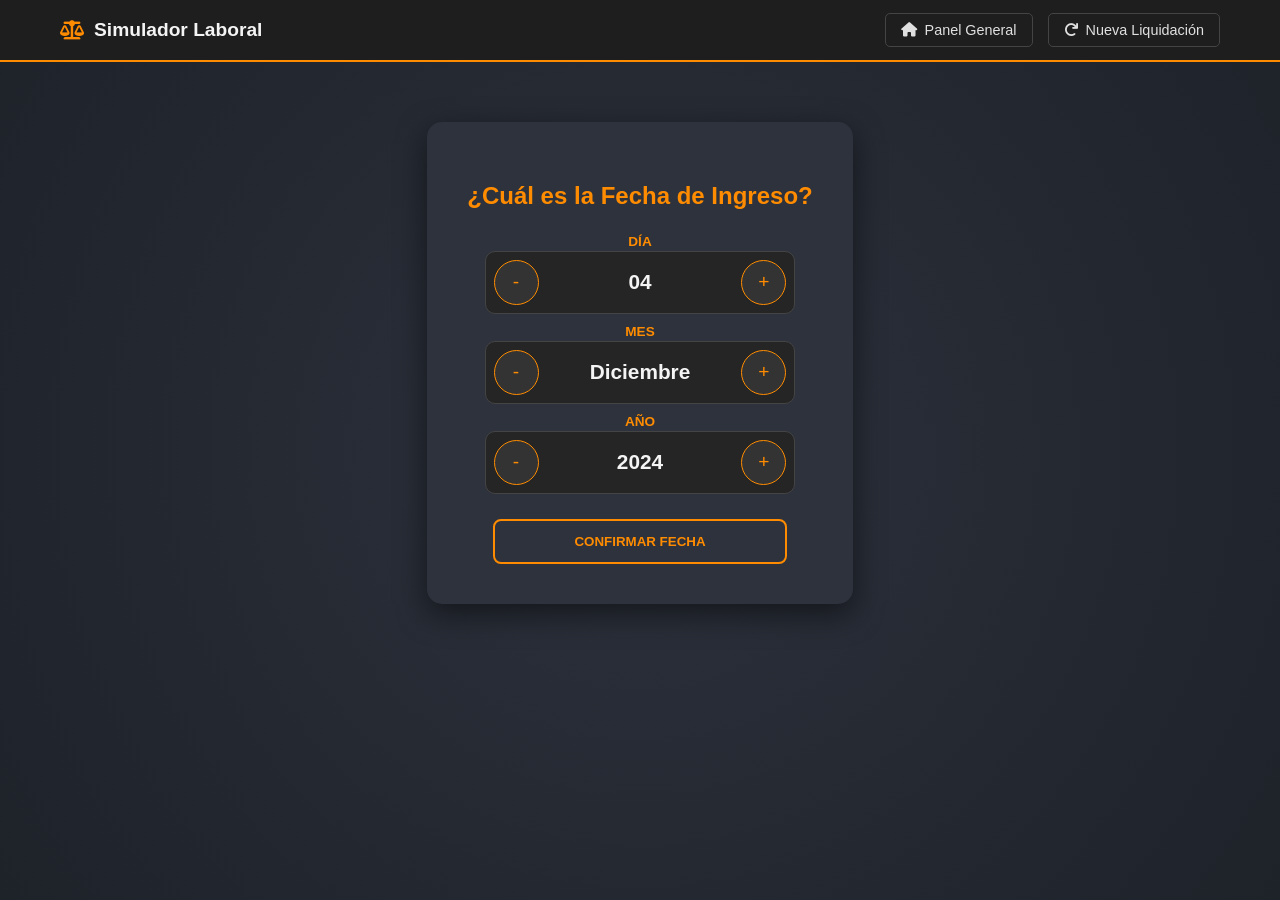
<file: indemnizaciones/index.html>
<!DOCTYPE html>
<html lang="es">
<head>
    <meta charset="UTF-8">
    <meta name="viewport" content="width=device-width, initial-scale=1.0">
    <title>Calculadora Laboral | Estudio Lucione</title>
    <link rel="stylesheet" href="../style.css">
    <link rel="stylesheet" href="https://cdnjs.cloudflare.com/ajax/libs/font-awesome/6.0.0/css/all.min.css">
    <style>
        body {
            padding-top: 10px !important;
        }
        /* Ajuste inmediato para elevar la tarjeta cerca del header */
        #seccion-indemnizaciones .app-container {
            margin-top: 0 !important;
            padding-top: 60 !important;
        }
        #seccion-indemnizaciones .question-card {
            margin-top: 5px !important;
            padding: 20px !important;
            min-height: auto !important; /* Permite que la tarjeta se adapte al contenido */
        }
        /* Ajuste de etiquetas para ahorrar espacio vertical */
        .date-label {
            color: var(--accent);
            font-weight: bold;
            margin-bottom: 2px;
            font-size: 0.85rem;
            text-transform: uppercase;
        }
    </style>
</head>
<body>
    <header class="navbar">
        <div class="navbar-content">
            <div class="brand">
                <i class="fas fa-balance-scale"></i>
                <span>Simulador Laboral</span>
            </div>
            <button class="hamburger" id="btn-hamburguesa">
                <i class="fas fa-bars"></i>
            </button>
            <nav class="nav-links" id="menu-links">
                <a href="../index.html" class="nav-item"><i class="fas fa-home"></i> Panel General</a>
                <a href="index.html" class="nav-item"><i class="fas fa-redo"></i> Nueva Liquidación</a>
            </nav>
        </div>
    </header>

    <main class="app-container">
        <section class="wizard-section">
            <div id="seccion-indemnizaciones">
                <div id="question-card" class="card">
                    <h2 id="question-text" style="margin-bottom: 1.5rem;">Cargando simulador...</h2>
                    
                    <div id="options-container" class="options"></div>
                    
                    <div id="options-date" style="display:none; flex-direction: column; align-items: center; gap: 10px; width: 100%;">
                        
                        <div class="date-row-mobile">
                            <label class="date-label">DÍA</label>
                            <div class="stepper-container">
                                <button type="button" class="btn-step" onclick="cambiarValor('dia', -1)">-</button>
                                <span id="display-dia" class="value-display">01</span>
                                <button type="button" class="btn-step" onclick="cambiarValor('dia', 1)">+</button>
                            </div>
                        </div>

                        <div class="date-row-mobile">
                            <label class="date-label">MES</label>
                            <div class="stepper-container">
                                <button type="button" class="btn-step" onclick="cambiarValor('mes', -1)">-</button>
                                <span id="display-mes" class="value-display" data-mes="0" style="min-width: 130px;">Enero</span>
                                <button type="button" class="btn-step" onclick="cambiarValor('mes', 1)">+</button>
                            </div>
                        </div>

                        <div class="date-row-mobile">
                            <label class="date-label">AÑO</label>
                            <div class="stepper-container">
                                <button type="button" class="btn-step" onclick="cambiarValor('anio', -1)">-</button>
                                <span id="display-anio" class="value-display">2020</span>
                                <button type="button" class="btn-step" onclick="cambiarValor('anio', 1)">+</button>
                            </div>
                        </div>

                        <button class="btn-opt" id="btn-confirmar-date" style="width: 85%; margin-top: 15px;">CONFIRMAR FECHA</button>
                    </div>
                </div>
            </div>
        </section>
    </main>

    <script src="script.js"></script>
    <script>
        // Lógica de la hamburguesa para que funcione igual que en Sucesiones
        const btnMenu = document.getElementById('btn-hamburguesa');
        const menuLinks = document.getElementById('menu-links');

        if(btnMenu) {
            btnMenu.addEventListener('click', () => {
                menuLinks.classList.toggle('show');
            });
        }
    </script>
</body>
</html>
</file>
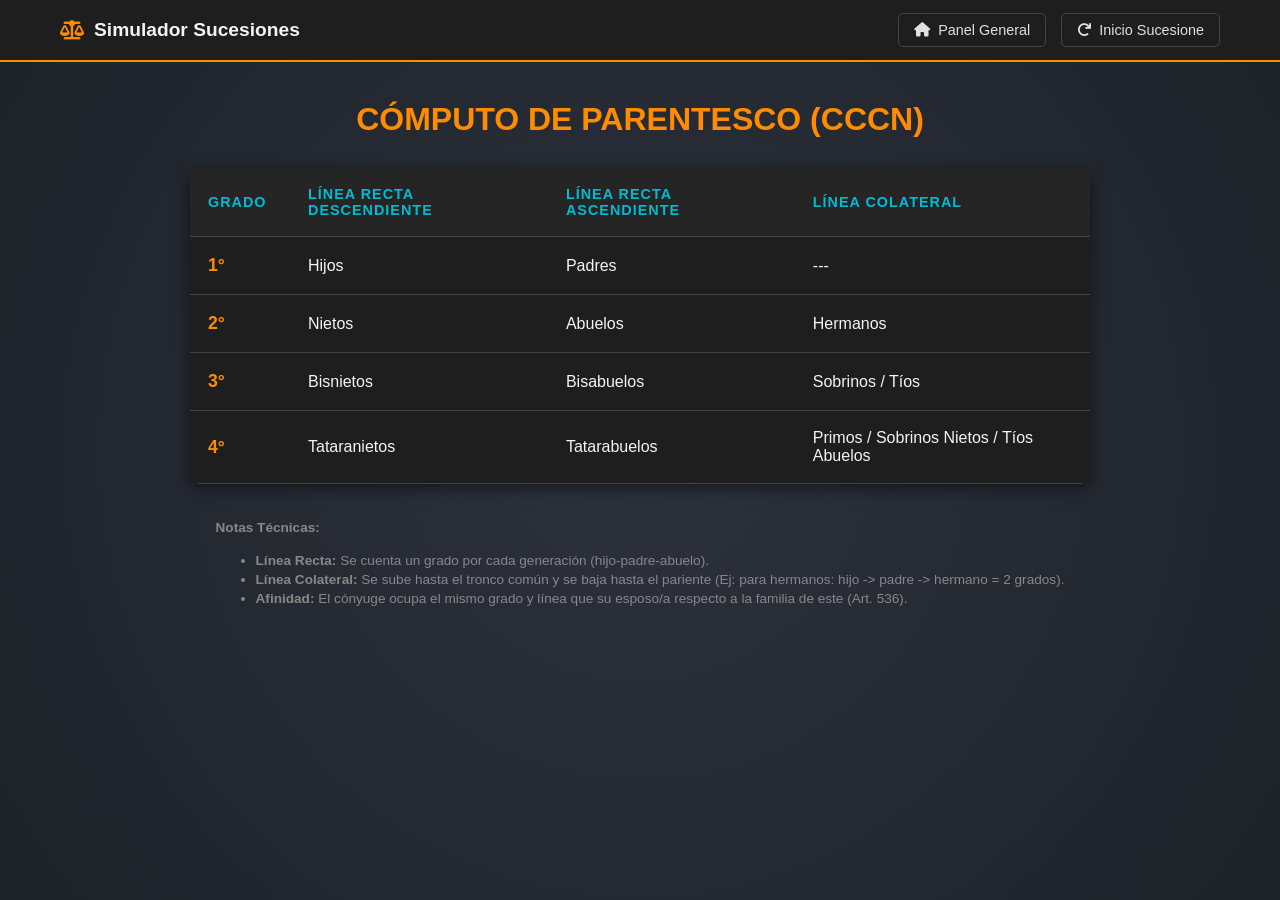
<file: sucesiones/grados.html>
<!DOCTYPE html>
<html lang="es">

<head>
    <meta charset="UTF-8">
    <title>Referencia de Grados de Parentesco</title>
    <style>
        :root {
            --bg: #121212;
            --card: #1e1e1e;
            --accent: #ff8c00;
            --text: #e0e0e0;
            --line: #444;
            --blue: #00bcd4;
        }

        body {
            font-family: 'Segoe UI', sans-serif;
            background: var(--bg);
            color: var(--text);
            padding: 40px;
            display: flex;
            flex-direction: column;
            align-items: center;
        }

        h1 {
            color: var(--accent);
            margin-bottom: 30px;
        }

        table {
            border-collapse: collapse;
            width: 900px;
            background: var(--card);
            border-radius: 10px;
            overflow: hidden;
            box-shadow: 0 4px 15px rgba(0, 0, 0, 0.5);
        }

        th,
        td {
            padding: 18px;
            text-align: left;
            border-bottom: 1px solid var(--line);
        }

        th {
            background: #252525;
            color: var(--blue);
            text-transform: uppercase;
            font-size: 0.9rem;
            letter-spacing: 1px;
        }

        tr:hover {
            background: rgba(255, 255, 255, 0.03);
        }

        .grado-num {
            font-weight: bold;
            color: var(--accent);
            font-size: 1.1rem;
            width: 100px;
        }

        .linea-desc {
            color: #8bc34a;
            font-weight: bold;
        }

        .linea-asc {
            color: #f1c40f;
            font-weight: bold;
        }

        .linea-col {
            color: #e91e63;
            font-weight: bold;
        }

        .nota {
            margin-top: 20px;
            font-size: 0.85rem;
            color: #888;
            max-width: 900px;
            line-height: 1.4;
        }
    </style>
    <link rel="stylesheet" href="../style.css">
    <link rel="stylesheet" href="https://cdnjs.cloudflare.com/ajax/libs/font-awesome/6.0.0/css/all.min.css">
</head>

<body>
    <header class="navbar">
        <div class="navbar-content">
            <div class="brand">
                <i class="fas fa-balance-scale"></i>
                <span>Simulador Sucesiones</span>
            </div>
            <button class="hamburger" id="btn-hamburguesa"><i class="fas fa-bars"></i></button>
            <nav class="nav-links" id="menu-links">
                <a href="../index.html" class="nav-item">
                    <i class="fas fa-home"></i> Panel General
                </a>
                <a href="index.html" class="nav-item">
                    <i class="fas fa-redo"></i> Inicio Sucesione
                </a>
            </nav>
        </div>
    </header>

    <h1>CÓMPUTO DE PARENTESCO (CCCN)</h1>

    <table>
        <thead>
            <tr>
                <th>Grado</th>
                <th>Línea Recta Descendiente</th>
                <th>Línea Recta Ascendiente</th>
                <th>Línea Colateral</th>
            </tr>
        </thead>
        <tbody>
            <tr>
                <td class="grado-num">1°</td>
                <td>Hijos</td>
                <td>Padres</td>
                <td>---</td>
            </tr>
            <tr>
                <td class="grado-num">2°</td>
                <td>Nietos</td>
                <td>Abuelos</td>
                <td>Hermanos</td>
            </tr>
            <tr>
                <td class="grado-num">3°</td>
                <td>Bisnietos</td>
                <td>Bisabuelos</td>
                <td>Sobrinos / Tíos</td>
            </tr>
            <tr>
                <td class="grado-num">4°</td>
                <td>Tataranietos</td>
                <td>Tatarabuelos</td>
                <td>Primos / Sobrinos Nietos / Tíos Abuelos</td>
            </tr>
        </tbody>
    </table>

    <div class="nota">
        <p><strong>Notas Técnicas:</strong></p>
        <ul>
            <li><strong>Línea Recta:</strong> Se cuenta un grado por cada generación (hijo-padre-abuelo).</li>
            <li><strong>Línea Colateral:</strong> Se sube hasta el tronco común y se baja hasta el pariente (Ej: para
                hermanos: hijo -> padre -> hermano = 2 grados).</li>
            <li><strong>Afinidad:</strong> El cónyuge ocupa el mismo grado y línea que su esposo/a respecto a la familia
                de este (Art. 536).</li>
        </ul>
    </div>

</body>
<script>
    const btnMenu = document.getElementById('btn-hamburguesa');
    const menuLinks = document.getElementById('menu-links');
    btnMenu.addEventListener('click', () => { menuLinks.classList.toggle('show'); });
</script>

</html>
</file>
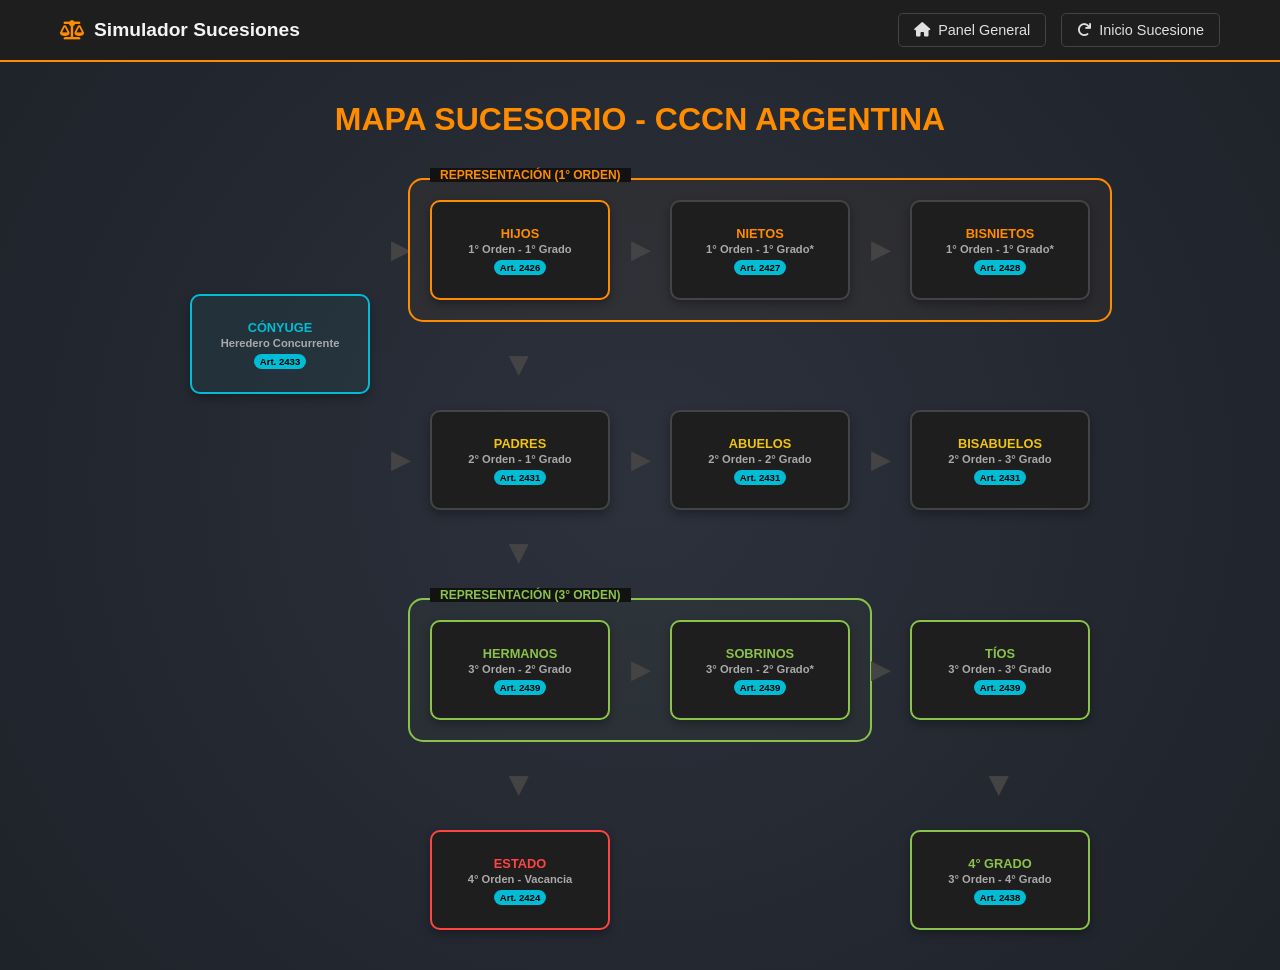
<file: sucesiones/mapa.html>
<!DOCTYPE html>
<html lang="es">
<head>
    <meta charset="UTF-8">
    <title>Mapa Sucesorio - Desglose 3er Orden</title>
    <style>
        :root {
            --bg: #121212;
            --card: #1e1e1e;
            --accent: #ff8c00;
            --text: #e0e0e0;
            --law: #00bcd4;
            --line: #555;
            --yellow: #f1c40f;
            --green: #8bc34a;
            --ancho-cuadro: 180px;
            --alto-cuadro: 100px;
            --distancia-h: 60px;
            --distancia-v: 60px;
        }

        body {
            font-family: 'Segoe UI', sans-serif;
            background: var(--bg);
            color: var(--text);
            padding: 40px;
            display: flex;
            flex-direction: column;
            align-items: center;
        }

        .master-grid {
            display: grid;
            /* Se mantiene la estructura de columnas original */
            grid-template-columns: var(--ancho-cuadro) var(--distancia-h) var(--ancho-cuadro) var(--distancia-h) var(--ancho-cuadro) var(--distancia-h) var(--ancho-cuadro);
            grid-auto-rows: min-content;
            align-items: center;
            justify-items: center;
        }

        .node {
            background: var(--card);
            border: 2px solid var(--line);
            border-radius: 10px;
            width: var(--ancho-cuadro);
            height: var(--alto-cuadro);
            display: flex;
            flex-direction: column;
            justify-content: center;
            align-items: center;
            box-sizing: border-box;
            box-shadow: 0 4px 10px rgba(0,0,0,0.3);
            position: relative;
            text-align: center;
            padding: 10px;
        }

        .special { border-color: var(--law); background: rgba(0, 188, 212, 0.05); }
        .highlight { border-color: var(--accent); }
        .node-title { font-weight: bold; color: var(--accent); font-size: 0.8rem; text-transform: uppercase; margin-bottom: 2px; }
        .node-desc { font-size: 0.7rem; color: #aaa; }

        .law-balloon {
            background: var(--law);
            color: #000;
            font-size: 0.6rem;
            font-weight: bold;
            padding: 2px 6px;
            border-radius: 10px;
            cursor: help;
            margin-top: 5px;
        }

        .tooltip {
            visibility: hidden;
            position: absolute;
            background: #252525;
            color: #fff;
            padding: 12px;
            border-radius: 8px;
            width: 240px;
            font-weight: normal;
            border: 1px solid var(--law);
            z-index: 100;
            left: 50%;
            transform: translateX(-50%);
            bottom: 135%;
            opacity: 0;
            transition: opacity 0.3s;
            font-size: 0.8rem;
            line-height: 1.3;
        }

        .law-balloon:hover .tooltip { visibility: visible; opacity: 1; }

        .group-box {
            grid-column: 3 / 8; /* Ajustado para incluir el tercer cuadro del desglose */
            border: 2px solid var(--accent);
            border-radius: 15px;
            padding: 20px;
            display: grid;
            /* Tres columnas de cuadros y dos de flechas */
            grid-template-columns: var(--ancho-cuadro) var(--distancia-h) var(--ancho-cuadro) var(--distancia-h) var(--ancho-cuadro);
            align-items: center;
            justify-items: center;
            background: rgba(255, 140, 0, 0.03);
            position: relative;
        }

        .group-title {
            position: absolute;
            top: -12px;
            left: 20px;
            background: var(--bg);
            padding: 0 10px;
            color: var(--accent);
            font-weight: bold;
            font-size: 0.75rem;
        }

        .triangle { font-size: 24px; color: var(--line); display: inline-block; }
        .t-down { transform: rotate(90deg); margin: calc(var(--distancia-v) / 2) 0; }
        .t-right { transform: rotate(0deg); }
        
        .conyuge-pos { grid-column: 1; grid-row: 1 / 4; align-self: center; }
        .eje-central { grid-column: 3; }
    </style>
    <link rel="stylesheet" href="../style.css"> <link rel="stylesheet" href="https://cdnjs.cloudflare.com/ajax/libs/font-awesome/6.0.0/css/all.min.css">
</head>
<body>
    <header class="navbar">
    <div class="navbar-content">
        <div class="brand">
            <i class="fas fa-balance-scale"></i>
            <span>Simulador Sucesiones</span>
        </div>
        <button class="hamburger" id="btn-hamburguesa"><i class="fas fa-bars"></i></button>
        <nav class="nav-links" id="menu-links">
                <a href="../index.html" class="nav-item">
                    <i class="fas fa-home"></i> Panel General
                </a>
                <a href="index.html" class="nav-item">
                    <i class="fas fa-redo"></i> Inicio Sucesione
                </a>
            </nav>
</nav>
    </div>
</header>

    <h1 style="color: var(--accent); margin-bottom: 40px;">MAPA SUCESORIO - CCCN ARGENTINA</h1>

    <div class="master-grid">
        
        <div class="node special conyuge-pos">
            <span class="node-title" style="color: var(--law);">CÓNYUGE</span>
            <span class="node-desc">Heredero Concurrente</span>
            <div class="law-balloon">Art. 2433
                <div class="tooltip">Concurre con 1° y 2° orden. Excluye a todos los colaterales del 3° orden.</div>
            </div>
        </div>

        <div style="grid-column: 2; grid-row: 1;"><span class="triangle t-right">▶</span></div>
        <div style="grid-column: 2; grid-row: 3;"><span class="triangle t-right">▶</span></div>

        <div class="group-box" style="grid-row: 1;">
            <div class="group-title">REPRESENTACIÓN (1° ORDEN)</div>
            <div class="node highlight">
                <span class="node-title">HIJOS</span><span class="node-desc">1° Orden - 1° Grado</span>
                <div class="law-balloon">Art. 2426<div class="tooltip">Heredan por derecho propio y partes iguales.</div></div>
            </div>
            <span class="triangle">▶</span>
            <div class="node">
                <span class="node-title">NIETOS</span><span class="node-desc">1° Orden - 1° Grado*</span>
                <div class="law-balloon">Art. 2427<div class="tooltip">Suben al grado del prefallecido por representación.</div></div>
            </div>
            <span class="triangle">▶</span>
            <div class="node">
                <span class="node-title">BISNIETOS</span><span class="node-desc">1° Orden - 1° Grado*</span>
                <div class="law-balloon">Art. 2428<div class="tooltip">Heredan por representación en lugar de sus ascendientes.</div></div>
            </div>
        </div>

        <span class="triangle t-down eje-central" style="grid-row: 2;">▶</span>

        <div class="node eje-central" style="grid-row: 3;">
            <span class="node-title" style="color: var(--yellow);">PADRES</span>
            <span class="node-desc">2° Orden - 1° Grado</span>
            <div class="law-balloon">Art. 2431<div class="tooltip">Heredan a falta de descendientes.</div></div>
        </div>
        <div style="grid-column: 4; grid-row: 3;"><span class="triangle t-right">▶</span></div>
        <div class="node" style="grid-column: 5; grid-row: 3;">
            <span class="node-title" style="color: var(--yellow);">ABUELOS</span><span class="node-desc">2° Orden - 2° Grado</span>
            <div class="law-balloon">Art. 2431<div class="tooltip">El ascendiente más próximo excluye al remoto.</div></div>
        </div>
        <div style="grid-column: 6; grid-row: 3;"><span class="triangle t-right">▶</span></div>
        <div class="node" style="grid-column: 7; grid-row: 3;">
            <span class="node-title" style="color: var(--yellow);">BISABUELOS</span><span class="node-desc">2° Orden - 3° Grado</span>
            <div class="law-balloon">Art. 2431<div class="tooltip">A falta de padres, heredan los ascendientes de grado más próximo.</div></div>
        </div>

        <span class="triangle t-down eje-central" style="grid-row: 4;">▶</span>

        <div class="group-box" style="grid-row: 5; border-color: var(--green); background: rgba(139, 195, 74, 0.03); grid-column: 3 / 6; grid-template-columns: var(--ancho-cuadro) var(--distancia-h) var(--ancho-cuadro);">
            <div class="group-title" style="color: var(--green);">REPRESENTACIÓN (3° ORDEN)</div>
            <div class="node" style="border-color: var(--green);">
                <span class="node-title" style="color: var(--green);">HERMANOS</span>
                <span class="node-desc">3° Orden - 2° Grado</span>
                <div class="law-balloon">Art. 2439<div class="tooltip">Herederos no forzosos. Hermanos bilaterales heredan el doble que unilaterales.</div></div>
            </div>
            <span class="triangle">▶</span>
            <div class="node" style="border-color: var(--green);">
                <span class="node-title" style="color: var(--green);">SOBRINOS</span>
                <span class="node-desc">3° Orden - 2° Grado*</span>
                <div class="law-balloon">Art. 2439<div class="tooltip">Suben al grado del prefallecido desplazando a los tíos.</div></div>
            </div>
        </div>
        
        <div style="grid-column: 6; grid-row: 5;"><span class="triangle t-right">▶</span></div>
        
        <div class="node" style="grid-column: 7; grid-row: 5; border-color: var(--green);">
            <span class="node-title" style="color: var(--green);">TÍOS</span>
            <span class="node-desc">3° Orden - 3° Grado</span>
            <div class="law-balloon">Art. 2439<div class="tooltip">Heredan solo si no hay hermanos ni sobrinos (estos últimos los desplazan por representación).</div></div>
        </div>

        <div style="grid-column: 7; grid-row: 6;"><span class="triangle t-down">▶</span></div>

        <div class="node" style="grid-column: 7; grid-row: 7; border-color: var(--green);">
            <span class="node-title" style="color: var(--green);">4° GRADO</span>
            <span class="node-desc">3° Orden - 4° Grado</span>
            <div class="law-balloon">Art. 2438<div class="tooltip">Límite legal de la sucesión colateral: Primos hermanos, sobrinos nietos y tíos abuelos.</div></div>
        </div>

        <span class="triangle t-down eje-central" style="grid-row: 6;">▶</span>

        <div class="node eje-central" style="grid-row: 7; border-color: #ff4444;">
            <span class="node-title" style="color: #ff4444;">ESTADO</span>
            <span class="node-desc">4° Orden - Vacancia</span>
            <div class="law-balloon">Art. 2424<div class="tooltip">A falta de herederos, los bienes pasan al Estado Nacional, Provincial o Ciudad Autónoma.</div></div>
        </div>
    </div>

</body>

<script>
    const btnMenu = document.getElementById('btn-hamburguesa');
    const menuLinks = document.getElementById('menu-links');
    btnMenu.addEventListener('click', () => { menuLinks.classList.toggle('show'); });
</script>
</html>
</file>
<file: style.css>
/* 1. VARIABLES GLOBALES (Unificadas) */
:root {
    --bg-dark: #1e2229;
    --card-bg: #2d323c;
    --accent: #ff8c00;
    --text-light: #f4f4f4;
    --text-muted: #a0aab4;
    --line: #444;
    /* Variable faltante en tu código original */
}

/* 2. RESET Y CONFIGURACIÓN BASE */
* {
    box-sizing: border-box;
    /* Previene el desplazamiento a la derecha */
}

body {
    background-color: var(--bg-dark);
    background: radial-gradient(circle, #2c313c 0%, #1e2229 100%);
    color: var(--text-light);
    font-family: 'Segoe UI', Tahoma, Geneva, Verdana, sans-serif;
    margin: 0;
    min-height: 100vh;
    display: flex;
    flex-direction: column;
    /* Cambiamos a columna */
    align-items: center;
    overflow-x: hidden;
    padding-top: 80px;

}

/* 3. BARRA DE NAVEGACIÓN (Fija arriba) */
.navbar {
    width: 100%;
    background-color: #1a1a1a;
    border-bottom: 2px solid var(--accent);
    padding: 0.8rem 0;
    position: fixed;
    top: 0;
    left: 0;
    z-index: 1000;
}

.navbar-content {
    max-width: 1200px;
    margin: 0 auto;
    display: flex;
    justify-content: space-between;
    align-items: center;
    padding: 0 20px;
}

.brand {
    display: flex;
    align-items: center;
    gap: 10px;
    font-size: 1.3rem;
    font-weight: bold;
    color: var(--accent);
}

.nav-links {
    display: flex;
    gap: 15px;
}

.nav-item {
    background: #252525;
    border: 1px solid var(--line);
    color: var(--text-light);
    padding: 8px 16px;
    border-radius: 6px;
    cursor: pointer;
    font-size: 0.9rem;
    transition: 0.3s;
}

.nav-item:hover {
    background: var(--accent);
    color: #000;
}

/* CONTENEDOR PRINCIPAL CON ESPACIO PARA EL HEADER */
.app-container {
    display: flex;
    flex-wrap: wrap;
    gap: 2rem;
    padding: 2rem;
    margin-top: 80px;
    /* Margen para que el header fijo no pise la app */
    max-width: 1200px;
    width: 100%;
}

.wizard-section,
.visual-section {
    flex: 1;
    min-width: 300px;
    display: flex;
    flex-direction: column;
    align-items: center;
    justify-content: center;
}

/* 5. TARJETA (Consolidada) */
.card {
    background: var(--card-bg);
    padding: 2.5rem;
    border-radius: 15px;
    box-shadow: 0 10px 30px rgba(0, 0, 0, 0.5);
    text-align: center;
    width: 100%;
    /* Para que ocupe su contenedor */
    box-sizing: border-box;
}

h2 {
    color: var(--accent);
    margin-bottom: 2rem;
}

.options {
    display: flex;
    gap: 1rem;
    justify-content: center;
    flex-wrap: wrap;
}

.btn-opt {
    background: transparent;
    border: 2px solid var(--accent);
    color: var(--accent);
    padding: 0.8rem 2rem;
    border-radius: 8px;
    cursor: pointer;
    font-weight: bold;
    transition: all 0.3s ease;
}

.btn-opt:hover {
    background: var(--accent);
    color: var(--bg-dark);
}

/* 6. GRÁFICOS Y RESUMEN */
.chart-box {
    width: 100%;
    max-width: 400px;
    margin: 0 auto;
}

#summary {
    margin-top: 2rem;
    font-size: 1.2rem;
    color: var(--text-muted);
}

.info-acervo {
    margin-top: 2rem;
    padding: 1.5rem;
    background: rgba(255, 140, 0, 0.05);
    /* Un sutil tinte naranja */
    border-left: 4px solid var(--accent);
    border-radius: 8px;
    max-width: 100%;
}

.info-acervo p {
    font-size: 0.95rem;
    line-height: 1.5;
    color: var(--text-muted);
    margin: 0;
}

.info-acervo strong {
    color: var(--accent);
}

span {
    color: var(--text-light);
    font-weight: bold;
}
/* Estilo base para el input de texto */
#input-texto {
    transition: all 0.3s ease;
    padding: 12px; /* Aumento general del padding */
}

/* 7. ESTILOS DEL INFORME FINAL (Barra Lateral) */
.report-container-final {
    max-width: 900px;
    margin: 0 auto;
    padding: 10px;
    width: 100%;
}

.report-wrapper {
    display: flex;
    flex-direction: column;
    width: 100%;
    background: var(--card-bg);

    border-radius: 12px;
    overflow: hidden;
    margin-top: 20px;
    box-shadow: 0 10px 30px rgba(0, 0, 0, 0.3);
}

/* El área de la tabla */
.report-content {

    padding: 20px;
    width: 100%;
}

/* La barra lateral ancha */
.report-sidebar-bar {
    width: 100% !important;
    height: 45px;
    /* Altura fija para que entren bien los números */
    display: flex !important;
    flex-direction: row !important;
    /* Colores uno al lado del otro */
    background: #1a1d23;
    border-top: 1px solid var(--line);
    margin: 0;
    padding: 0;
}

.bar-seg {
    height: 100% !important;
    display: flex;
    align-items: center;
    justify-content: center;
    flex-shrink: 0;
    /* Evita el amontonamiento */
    transition: width 0.5s ease;
}

.bar-seg span {
    color: white;
    font-size: 0.75rem;
    font-weight: bold;
    text-shadow: 1px 1px 2px rgba(0, 0, 0, 0.8);
    /* Para que se lea bien sobre cualquier color */
    pointer-events: none;
    /* Para que el title del div siga funcionando al pasar el mouse */
}

.seg-leg {
    background: #444;
}

.seg-ley {
    background: #777;
}

.seg-test {
    background: var(--accent);
}

.seg-mejora {
    background: #b35900;
}
/* 8 --Estilo específico para el selector de cantidad */
.input-cantidad {
    font-size: 1.5rem;
    text-align: center;
    padding: 10px;
    width: 80px; /* Un poco más ancho para las flechas */
    border: 2px solid var(--accent);
    border-radius: 8px;
    background: #252525;
    color: white;
}


.btn-step {
    background: #333;
    color: var(--accent);
    border: 1px solid var(--accent);
    width: 40px;
    height: 40px;
    border-radius: 50%;
    font-size: 1.2rem;
    cursor: pointer;
    display: flex;
    justify-content: center;
    align-items: center;
}

.btn-step:hover {
    background: var(--accent);
    color: #000;
}

.input-cantidad::-webkit-outer-spin-button,
.input-cantidad::-webkit-inner-spin-button {
    -webkit-appearance: none;
    margin: 0;
}

/* Elimina las flechas en Firefox */
.input-cantidad {
    -moz-appearance: textfield;
}

/* RESPONSIVE MOBILE */
.hamburger {
    display: none;
    background: none;
    border: none;
    color: var(--text-light);
    font-size: 1.5rem;
    cursor: pointer;
}

@media (max-width: 768px) {
    .hamburger {
        display: block;
    }

    .nav-links {
        display: none;
        flex-direction: column;
        position: absolute;
        top: 60px;
        right: 20px;
        background: #1a1a1a;
        padding: 15px;
        border: 1px solid var(--line);
        border-radius: 8px;
        width: 200px;
        z-index: 1001;
    }

    .nav-links.show {
        display: flex !important;
    }

    .app-container {
        padding: 1rem;
        margin-top: 70px;
    }

    .wizard-section,
    .visual-section {
        flex: none;
        width: 100%;
        min-width: 0;
    }

    .visual-section {
        min-height: auto;
        /* Evita que fuerce altura innecesaria */
        padding: 10px 0;
    }

    .card {
        padding: 1.5rem;
    }

    #summary {
        font-size: 1rem;
        /* Achicamos un poco el texto del porcentaje central */
        margin-top: 1rem;
    }

    .chart-box {
        max-width: 180px !important;
        /* Reducimos el tamaño de la rueda */
        margin: 0 auto;
    }

    /* Ajustes específicos del informe en Mobile */
    .report-content {
        padding: 15px;
    }

    .report-sidebar-bar {
        height: 40px;
        /* Un poco más pequeña en mobile */
    }

    .bar-seg span {
        font-size: 0.7rem;
    }
    #input-texto {
        height: 60px;          /* Altura bien cómoda para el dedo */
        font-size: 1.2rem;     /* Fuente un poco más grande para que se lea bien */
        width: 80%;           /* Que ocupe todo el ancho disponible */
        box-sizing: border-box; /* Asegura que el padding no desborde el ancho */
    }
    
}

/* --- COMPONENTES COMPARTIDOS: NAVBAR --- */
.navbar {
    background: #1e1e1e;
    padding: 0.8rem 1.5rem;
    border-bottom: 2px solid var(--accent);
    width: 100%;
    position: fixed;
    top: 0;
    left: 0;
    z-index: 1000;
}

.navbar-content {
    max-width: 1200px;
    margin: 0 auto;
    display: flex;
    justify-content: space-between;
    align-items: center;
}

.brand {
    display: flex;
    align-items: center;
    gap: 10px;
    color: var(--accent);
    font-weight: bold;
    font-size: 1.2rem;
}

.nav-links {
    display: flex;
    gap: 15px;
}

.nav-item {
    background: transparent;
    border: 1px solid #444;
    color: #e0e0e0; /* Color de texto base */
    padding: 8px 15px;
    border-radius: 5px;
    cursor: pointer;
    font-size: 0.9rem;
    transition: 0.3s;
    display: flex;
    align-items: center;
    gap: 8px;
    text-decoration: none;
}

.nav-item:hover {
    background: var(--accent);
    color: #000 !important;
}

/* Hamburguesa para Móvil */
.hamburger {
    display: none;
    background: none;
    border: none;
    color: white;
    font-size: 1.5rem;
    cursor: pointer;
}

@media (max-width: 768px) {
    .nav-links {
        display: none;
        flex-direction: column;
        position: absolute;
        top: 100%;
        left: 0;
        width: 100%;
        background: #1e1e1e;
        padding: 1rem;
        border-bottom: 1px solid var(--accent);
    }
    .nav-links.show {
        display: flex;
    }
    .hamburger {
        display: block;
    }
}

/* Contenedor principal de la mejora */
.mejora-discapacidad-container {
    background: #1e1e1e;
    padding: 20px;
    border-radius: 12px;
    border: 1px solid #333;
    margin-top: 15px;
}

.mejora-discapacidad-container h3 {
    color: var(--accent);
    font-size: 1.1rem;
    margin-bottom: 15px;
    border-bottom: 1px solid #444;
    padding-bottom: 10px;
}

/* Etiquetas de texto */
.mejora-discapacidad-container label {
    display: block;
    font-size: 0.85rem;
    color: #aaa;
    margin-bottom: 8px;
    text-transform: uppercase;
    letter-spacing: 0.5px;
}

/* Inputs y Selects dentro de la mejora */
.mejora-discapacidad-container input[type="text"],
.mejora-discapacidad-container select {
    width: 100%;
    height: 50px; /* Altura cómoda */
    background: #252525;
    border: 1px solid #444;
    border-radius: 8px;
    color: white;
    padding: 0 15px;
    margin-bottom: 20px;
    font-size: 1rem;
}

.mejora-discapacidad-container select:focus,
.mejora-discapacidad-container input:focus {
    border-color: var(--accent);
    outline: none;
    box-shadow: 0 0 8px rgba(255, 140, 0, 0.2);
}

/* Lista de mejoras ya agregadas (El "carrito") */
#lista-mejoras-agregadas {
    background: rgba(255, 255, 255, 0.03);
    border-radius: 8px;
    padding: 10px;
    margin-bottom: 20px;
}

.item-mejora {
    display: flex;
    justify-content: space-between;
    align-items: center;
    background: #2a2a2a;
    padding: 10px 15px;
    border-radius: 6px;
    margin-bottom: 8px;
    border-left: 4px solid var(--accent);
}

/* Botón de Agregar (Diferente al de Continuar) */
.btn-agregar-mejora {
    background: transparent;
    border: 2px solid var(--accent);
    color: var(--accent);
    font-weight: bold;
    width: 100%;
    height: 50px;
    border-radius: 8px;
    cursor: pointer;
    transition: 0.3s;
}

.btn-agregar-mejora:hover {
    background: var(--accent);
    color: black;
}

/* Estilos específicos para Indemnizaciones - No afectan a Sucesiones */
#seccion-indemnizaciones .question-card {
    width: 100%; 
    max-width: 800px; 
    margin: 20px auto;
    padding: 40px; 
    min-height: 400px; 
    display: flex;
    flex-direction: column;
    justify-content: center;
    align-items: center;
}

#seccion-indemnizaciones .container-main {
    display: block; 
    width: 90%;
    margin: 0 auto;
}

/* Ocultamos el panel lateral de "Indemnización Estimada" solo en esta sección */
#seccion-indemnizaciones .sidebar-estimado, 
#seccion-indemnizaciones #contenedor-total-lateral {
    display: none !important;
}
#seccion-indemnizaciones .date-row-mobile {
    display: flex;
    flex-direction: column;
    align-items: center;
    width: 100%;
}

#seccion-indemnizaciones .stepper-container {
    display: flex;
    align-items: center;
    justify-content: space-between;
    width: 80%;
    max-width: 300px;
    background: #222;
    border-radius: 10px;
    padding: 5px;
}

#seccion-indemnizaciones .btn-step {
    background: var(--accent);
    color: white;
    border: none;
    width: 50px;
    height: 50px;
    font-size: 1.5rem;
    border-radius: 8px;
    cursor: pointer;
}

#seccion-indemnizaciones .value-display {
    font-size: 1.2rem;
    font-weight: bold;
    color: white;
    min-width: 100px;
    text-align: center;
}

#seccion-indemnizaciones .stepper-container {
    display: flex;
    align-items: center;
    justify-content: space-between;
    width: 90%;
    max-width: 320px;
    background: #252525; /* Color exacto de los inputs de sucesiones */
    border: 1px solid var(--line);
    border-radius: 10px;
    padding: 8px;
}

#seccion-indemnizaciones .btn-step {
    background: #333;
    color: var(--accent);
    border: 1px solid var(--accent);
    width: 45px;
    height: 45px;
    border-radius: 50%; /* Redondos como en sucesiones */
    font-size: 1.2rem;
    cursor: pointer;
    display: flex;
    justify-content: center;
    align-items: center;
    transition: 0.3s;
}

#seccion-indemnizaciones .btn-step:hover {
    background: var(--accent);
    color: #000;
}

#seccion-indemnizaciones .value-display {
    font-size: 1.3rem;
    font-weight: bold;
    color: var(--text-light);
    min-width: 80px;
    text-align: center;
    font-family: 'Segoe UI', sans-serif;
}
/* Reducimos el margen superior del contenedor para que suba la tarjeta */
#seccion-indemnizaciones .app-container {
    margin-top: 20px !important; /* Menos espacio respecto al navbar */
    padding-top: 0;
    display: flex;
    justify-content: center;
    align-items: flex-start; /* Alinea al inicio, no al centro */
    min-height: auto;
}

/* Ajustamos la tarjeta de preguntas */
#seccion-indemnizaciones .question-card {
    margin-top: 10px !important; /* Casi pegado al header */
    padding: 20px 30px; /* Reducimos padding interno para ganar espacio vertical */
    min-height: 300px; /* Un poco más compacta */
}

/* Ajuste específico para mobile */
@media (max-width: 768px) {
    body {
        padding-top: 10px; /* Menos espacio arriba en el body */
    }
    #seccion-indemnizaciones .app-container {
        margin-top: 10px !important;
    }
}
</file>
